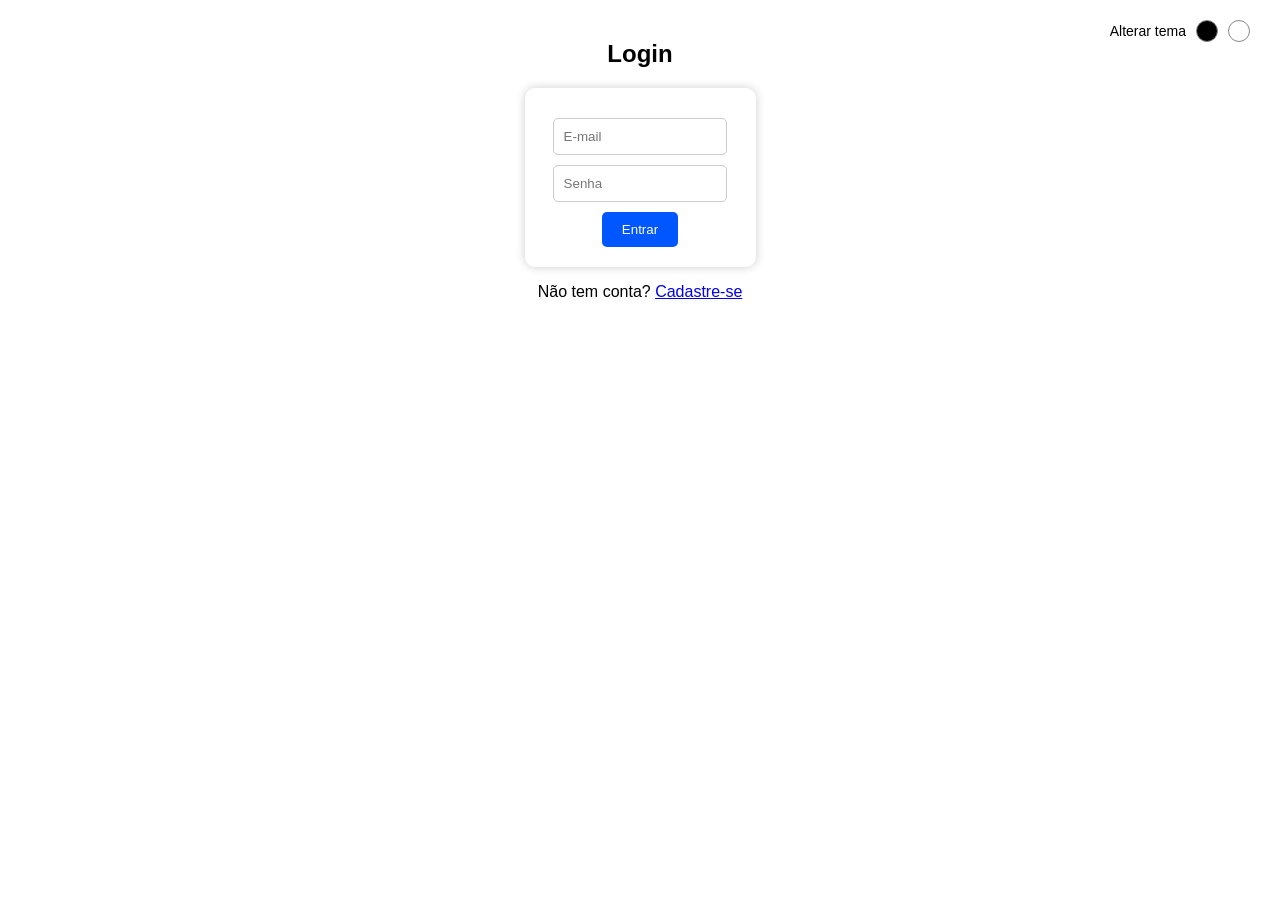
<file: frontend/index.html>
<!DOCTYPE html>
<html lang="pt-br">
<head>
  <meta charset="UTF-8" />
  <title>Login - TechEduca</title>
  <link rel="stylesheet" href="styles/style.css" />
</head>
<body>
  <div class="tema-switch">
    <span>Alterar tema</span>
    <span class="circulo tema-escuro" title="Tema escuro"></span>
    <span class="circulo tema-claro" title="Tema claro"></span>
  </div>
  <h2>Login</h2>
  <form id="loginForm">
    <input type="email" id="email" placeholder="E-mail" required />
    <input type="password" id="password" placeholder="Senha" required />
    <button type="submit">Entrar</button>
  </form>
  <p>Não tem conta? <a href="cadastro.html">Cadastre-se</a></p>

  <script>
    document.getElementById("loginForm").addEventListener("submit", async (e) => {
      e.preventDefault();
      const email = document.getElementById("email").value;
      const password = document.getElementById("password").value;

      const res = await fetch("http://localhost:3000/api/auth/login", {
        method: "POST",
        headers: { "Content-Type": "application/json" },
        body: JSON.stringify({ email, password })
      });

      const data = await res.json();
      if (res.ok) {
        alert("Login bem-sucedido!");
        localStorage.setItem("user", JSON.stringify(data.user));
        window.location.href = "cursos.html";
      } else {
        alert(data.error);
      }
    });
  </script>
  
  <!--Alterar tema claro/escuro-->
  <script>
  const root = document.documentElement;
  const darkCircle = document.querySelector('.tema-escuro');
  const lightCircle = document.querySelector('.tema-claro');

  darkCircle.addEventListener('click', () => {
    root.setAttribute('data-theme', 'dark');
  });

  lightCircle.addEventListener('click', () => {
    root.setAttribute('data-theme', 'light');
  });
</script>

</body>
</html>
</file>
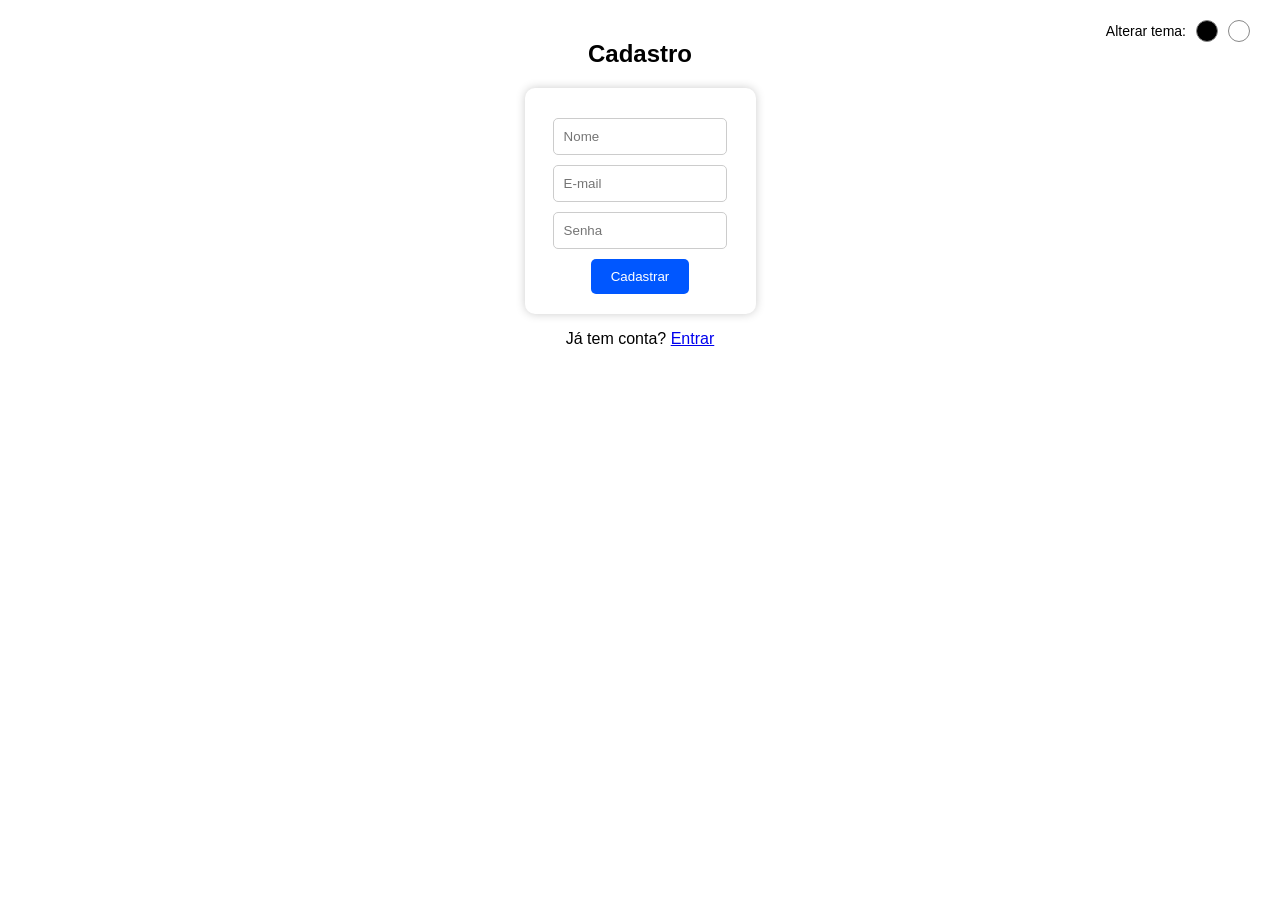
<file: frontend/cadastro.html>
<!DOCTYPE html>
<html lang="pt-br">
<head>
  <meta charset="UTF-8" />
  <title>Cadastro - TechEduca</title>
  <link rel="stylesheet" href="styles/style.css" />
</head>
<body>
  <div class="tema-switch">
    Alterar tema:
    <div class="circulo tema-escuro" onclick="setarTema('dark')"></div>
    <div class="circulo tema-claro" onclick="setarTema('light')"></div>
  </div>
  <h2>Cadastro</h2>
  <form id="registerForm">
    <input type="text" id="name" placeholder="Nome" required />
    <input type="email" id="email" placeholder="E-mail" required />
    <input type="password" id="password" placeholder="Senha" required />
    <button type="submit">Cadastrar</button>
  </form>
  <p>Já tem conta? <a href="index.html">Entrar</a></p>

  <script>
    document.getElementById("registerForm").addEventListener("submit", async (e) => {
      e.preventDefault();
      const name = document.getElementById("name").value;
      const email = document.getElementById("email").value;
      const password = document.getElementById("password").value;

      const res = await fetch("http://localhost:3000/api/auth/register", {
        method: "POST",
        headers: { "Content-Type": "application/json" },
        body: JSON.stringify({ name, email, password })
      });

      const data = await res.json();
      if (res.ok) {
        alert("Usuário cadastrado!");
        window.location.href = "index.html";
      } else {
        alert(data.error);
      }
    });
  </script>

  <script>
  // Função para aplicar o tema e salvar no localStorage
  function setarTema(tema) {
    document.documentElement.setAttribute('data-theme', tema);
    localStorage.setItem('tema', tema);
  }

  // Aplica o tema salvo (ou usa o tema claro como padrão)
  (function () {
    const temaSalvo = localStorage.getItem('tema') || 'light';
    setarTema(temaSalvo);
  })();
</script>

</body>
</html>
</file>
<file: frontend/styles/style.css>
:root[data-theme='light'] {
  --bg-color: #fff;
  --text-color: #000;
  --form-bg: #fff;
  --input-bg: #fff;
  --button-bg: #0057ff;
  --curso-bg: #e3f0ff;
}

:root[data-theme='dark'] {
  --bg-color: #121212;
  --text-color: #fff;
  --form-bg: #1e1e1e;
  --input-bg: #333;
  --button-bg: #0057ff;
  --curso-bg: #2a2a2a;
}

body {
  font-family: Arial, sans-serif;
  margin: 40px;
  text-align: center;
  background-color: var(--bg-color);
  color: var(--text-color);
}

/* Estilo da barra de troca de tema */
.tema-switch {
  position: absolute;
  top: 20px;
  right: 30px;
  display: flex;
  align-items: center;
  gap: 10px;
  font-size: 14px;
}

.circulo {
  width: 20px;
  height: 20px;
  border-radius: 50%;
  cursor: pointer;
  border: 1px solid #888;
}

.tema-escuro {
  background-color: #000;
}

.tema-claro {
  background-color: #fff;
}

form {
  display: inline-block;
  padding: 20px;
  background: var(--form-bg);
  border-radius: 10px;
  box-shadow: 0 0 10px #ccc;
}

input {
  display: block;
  margin: 10px auto;
  padding: 10px;
  width: 80%;
  background-color: var(--input-bg);
  color: var(--text-color);
  border: 1px solid #ccc; 
  border-radius: 5px;     
  outline: none;
}

button {
  padding: 10px 20px;
  background: #0057ff;
  color: white;
  border: none;
  border-radius: 5px;
  cursor: pointer;
}

.curso {
  margin: 20px auto;
  padding: 10px;
  max-width: 300px;
  background-color: #fff;
  border-left: 5px solid #0057ff;
  border-radius: 5px;
  text-align: left;
}
</file>
